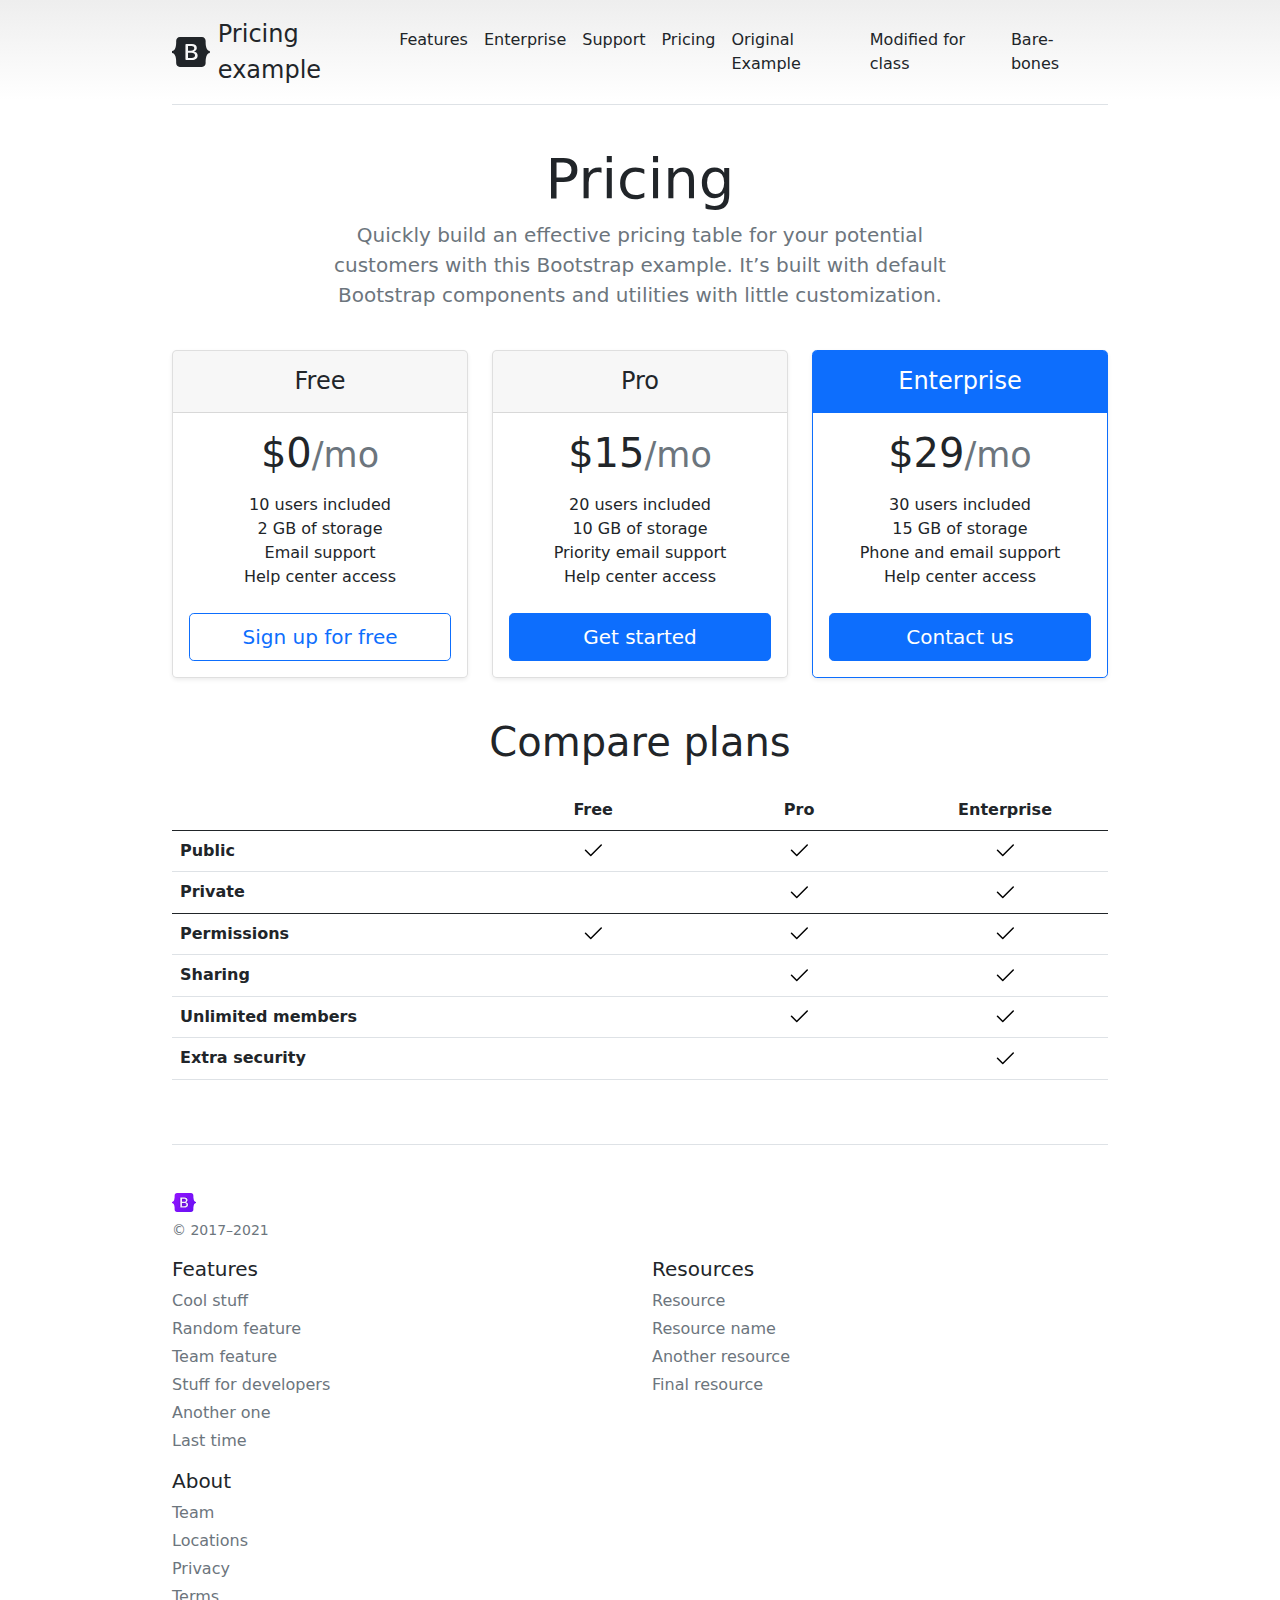
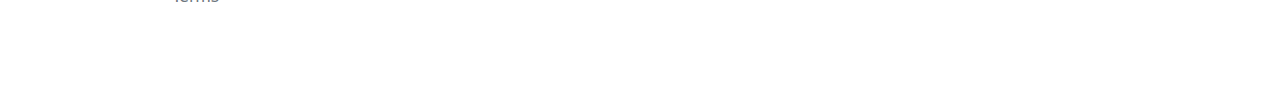
<file: index.html>
<!doctype html>
<html lang="en">
<head>
  <meta charset="utf-8">
  <meta name="viewport" content="width=device-width, initial-scale=1">
  <meta name="description" content="">
  <meta name="author" content="Mark Otto, Jacob Thornton, and Bootstrap contributors">
  <meta name="generator" content="Hugo 0.84.0">
  <title>Bootstrap v5.0 Fall 2022</title>

  <link rel="canonical" href="https://getbootstrap.com/docs/5.0/examples/pricing/">

  <!-- Bootstrap core CSS -->
  <link href="css/bootstrap.min.css" rel="stylesheet">

  <!-- Custom styles for this template -->
  <link href="css/courseStyles.css" rel="stylesheet">
</head>
<body>

<svg xmlns="http://www.w3.org/2000/svg" style="display: none;">
  <symbol id="check" viewBox="0 0 16 16">
    <title>Check</title>
    <path d="M13.854 3.646a.5.5 0 0 1 0 .708l-7 7a.5.5 0 0 1-.708 0l-3.5-3.5a.5.5 0 1 1 .708-.708L6.5 10.293l6.646-6.647a.5.5 0 0 1 .708 0z"/>
  </symbol>
</svg>

<div class="container py-3">
  <header>
    <div class="d-flex flex-column flex-md-row align-items-center pb-3 mb-4 border-bottom">
      <a href="/" class="d-flex align-items-center text-dark text-decoration-none">
        <svg xmlns="http://www.w3.org/2000/svg" width="40" height="32" class="me-2" viewBox="0 0 118 94" role="img"><title>Bootstrap</title><path fill-rule="evenodd" clip-rule="evenodd" d="M24.509 0c-6.733 0-11.715 5.893-11.492 12.284.214 6.14-.064 14.092-2.066 20.577C8.943 39.365 5.547 43.485 0 44.014v5.972c5.547.529 8.943 4.649 10.951 11.153 2.002 6.485 2.28 14.437 2.066 20.577C12.794 88.106 17.776 94 24.51 94H93.5c6.733 0 11.714-5.893 11.491-12.284-.214-6.14.064-14.092 2.066-20.577 2.009-6.504 5.396-10.624 10.943-11.153v-5.972c-5.547-.529-8.934-4.649-10.943-11.153-2.002-6.484-2.28-14.437-2.066-20.577C105.214 5.894 100.233 0 93.5 0H24.508zM80 57.863C80 66.663 73.436 72 62.543 72H44a2 2 0 01-2-2V24a2 2 0 012-2h18.437c9.083 0 15.044 4.92 15.044 12.474 0 5.302-4.01 10.049-9.119 10.88v.277C75.317 46.394 80 51.21 80 57.863zM60.521 28.34H49.948v14.934h8.905c6.884 0 10.68-2.772 10.68-7.727 0-4.643-3.264-7.207-9.012-7.207zM49.948 49.2v16.458H60.91c7.167 0 10.964-2.876 10.964-8.281 0-5.406-3.903-8.178-11.425-8.178H49.948z" fill="currentColor"></path></svg>
        <span class="fs-4">Pricing example</span>
      </a>

      <nav class="d-inline-flex mt-2 mt-md-0 ms-md-auto">
        <a class="me-3 py-2 text-dark text-decoration-none" href="#">Features</a>
        <a class="me-3 py-2 text-dark text-decoration-none" href="#">Enterprise</a>
        <a class="me-3 py-2 text-dark text-decoration-none" href="#">Support</a>
        <a class="me-3 py-2 text-dark text-decoration-none" href="#">Pricing</a>

        <a class="me-3 py-2 text-dark text-decoration-none" href="index.html">Original Example</a>
        <a class="me-3 py-2 text-dark text-decoration-none" href="CSCE3420.html">Modified for class</a>
        <a class="me-3 py-2 text-dark text-decoration-none" href="bare-bones.html">Bare-bones</a>
      </nav>
    </div>

    <div class="pricing-header p-3 pb-md-4 mx-auto text-center">
      <h1 class="display-4 fw-normal">Pricing</h1>
      <p class="fs-5 text-muted">Quickly build an effective pricing table for your potential customers with this Bootstrap example. It’s built with default Bootstrap components and utilities with little customization.</p>
    </div>
  </header>

  <main>
    <div class="row row-cols-1 row-cols-md-3 mb-3 text-center">
      <div class="col">
        <div class="card mb-4 rounded-3 shadow-sm">
          <div class="card-header py-3">
            <h4 class="my-0 fw-normal">Free</h4>
          </div>
          <div class="card-body">
            <h1 class="card-title pricing-card-title">$0<small class="text-muted fw-light">/mo</small></h1>
            <ul class="list-unstyled mt-3 mb-4">
              <li>10 users included</li>
              <li>2 GB of storage</li>
              <li>Email support</li>
              <li>Help center access</li>
            </ul>
            <button type="button" class="w-100 btn btn-lg btn-outline-primary">Sign up for free</button>
          </div>
        </div>
      </div>
      <div class="col">
        <div class="card mb-4 rounded-3 shadow-sm">
          <div class="card-header py-3">
            <h4 class="my-0 fw-normal">Pro</h4>
          </div>
          <div class="card-body">
            <h1 class="card-title pricing-card-title">$15<small class="text-muted fw-light">/mo</small></h1>
            <ul class="list-unstyled mt-3 mb-4">
              <li>20 users included</li>
              <li>10 GB of storage</li>
              <li>Priority email support</li>
              <li>Help center access</li>
            </ul>
            <button type="button" class="w-100 btn btn-lg btn-primary">Get started</button>
          </div>
        </div>
      </div>
      <div class="col">
        <div class="card mb-4 rounded-3 shadow-sm border-primary">
          <div class="card-header py-3 text-white bg-primary border-primary">
            <h4 class="my-0 fw-normal">Enterprise</h4>
          </div>
          <div class="card-body">
            <h1 class="card-title pricing-card-title">$29<small class="text-muted fw-light">/mo</small></h1>
            <ul class="list-unstyled mt-3 mb-4">
              <li>30 users included</li>
              <li>15 GB of storage</li>
              <li>Phone and email support</li>
              <li>Help center access</li>
            </ul>
            <button type="button" class="w-100 btn btn-lg btn-primary">Contact us</button>
          </div>
        </div>
      </div>
    </div>

    <h2 class="display-6 text-center mb-4">Compare plans</h2>

    <div class="table-responsive">
      <table class="table text-center">
        <thead>
        <tr>
          <th style="width: 34%;"></th>
          <th style="width: 22%;">Free</th>
          <th style="width: 22%;">Pro</th>
          <th style="width: 22%;">Enterprise</th>
        </tr>
        </thead>
        <tbody>
        <tr>
          <th scope="row" class="text-start">Public</th>
          <td><svg class="bi" width="24" height="24"><use xlink:href="#check"/></svg></td>
          <td><svg class="bi" width="24" height="24"><use xlink:href="#check"/></svg></td>
          <td><svg class="bi" width="24" height="24"><use xlink:href="#check"/></svg></td>
        </tr>
        <tr>
          <th scope="row" class="text-start">Private</th>
          <td></td>
          <td><svg class="bi" width="24" height="24"><use xlink:href="#check"/></svg></td>
          <td><svg class="bi" width="24" height="24"><use xlink:href="#check"/></svg></td>
        </tr>
        </tbody>

        <tbody>
        <tr>
          <th scope="row" class="text-start">Permissions</th>
          <td><svg class="bi" width="24" height="24"><use xlink:href="#check"/></svg></td>
          <td><svg class="bi" width="24" height="24"><use xlink:href="#check"/></svg></td>
          <td><svg class="bi" width="24" height="24"><use xlink:href="#check"/></svg></td>
        </tr>
        <tr>
          <th scope="row" class="text-start">Sharing</th>
          <td></td>
          <td><svg class="bi" width="24" height="24"><use xlink:href="#check"/></svg></td>
          <td><svg class="bi" width="24" height="24"><use xlink:href="#check"/></svg></td>
        </tr>
        <tr>
          <th scope="row" class="text-start">Unlimited members</th>
          <td></td>
          <td><svg class="bi" width="24" height="24"><use xlink:href="#check"/></svg></td>
          <td><svg class="bi" width="24" height="24"><use xlink:href="#check"/></svg></td>
        </tr>
        <tr>
          <th scope="row" class="text-start">Extra security</th>
          <td></td>
          <td></td>
          <td><svg class="bi" width="24" height="24"><use xlink:href="#check"/></svg></td>
        </tr>
        </tbody>
      </table>
    </div>
  </main>

  <footer class="pt-4 my-md-5 pt-md-5 border-top">
    <div class="row">
      <div class="col-12 col-md">
        <img class="mb-2" src="images/bootstrap-logo.svg" alt="" width="24" height="19">
        <small class="d-block mb-3 text-muted">&copy; 2017–2021</small>
      </div>
      <div class="col-6 col-md">
        <h5>Features</h5>
        <ul class="list-unstyled text-small">
          <li class="mb-1"><a class="link-secondary text-decoration-none" href="#">Cool stuff</a></li>
          <li class="mb-1"><a class="link-secondary text-decoration-none" href="#">Random feature</a></li>
          <li class="mb-1"><a class="link-secondary text-decoration-none" href="#">Team feature</a></li>
          <li class="mb-1"><a class="link-secondary text-decoration-none" href="#">Stuff for developers</a></li>
          <li class="mb-1"><a class="link-secondary text-decoration-none" href="#">Another one</a></li>
          <li class="mb-1"><a class="link-secondary text-decoration-none" href="#">Last time</a></li>
        </ul>
      </div>
      <div class="col-6 col-md">
        <h5>Resources</h5>
        <ul class="list-unstyled text-small">
          <li class="mb-1"><a class="link-secondary text-decoration-none" href="#">Resource</a></li>
          <li class="mb-1"><a class="link-secondary text-decoration-none" href="#">Resource name</a></li>
          <li class="mb-1"><a class="link-secondary text-decoration-none" href="#">Another resource</a></li>
          <li class="mb-1"><a class="link-secondary text-decoration-none" href="#">Final resource</a></li>
        </ul>
      </div>
      <div class="col-6 col-md">
        <h5>About</h5>
        <ul class="list-unstyled text-small">
          <li class="mb-1"><a class="link-secondary text-decoration-none" href="#">Team</a></li>
          <li class="mb-1"><a class="link-secondary text-decoration-none" href="#">Locations</a></li>
          <li class="mb-1"><a class="link-secondary text-decoration-none" href="#">Privacy</a></li>
          <li class="mb-1"><a class="link-secondary text-decoration-none" href="#">Terms</a></li>
        </ul>
      </div>
    </div>
  </footer>
</div>



</body>
</html>
</file>
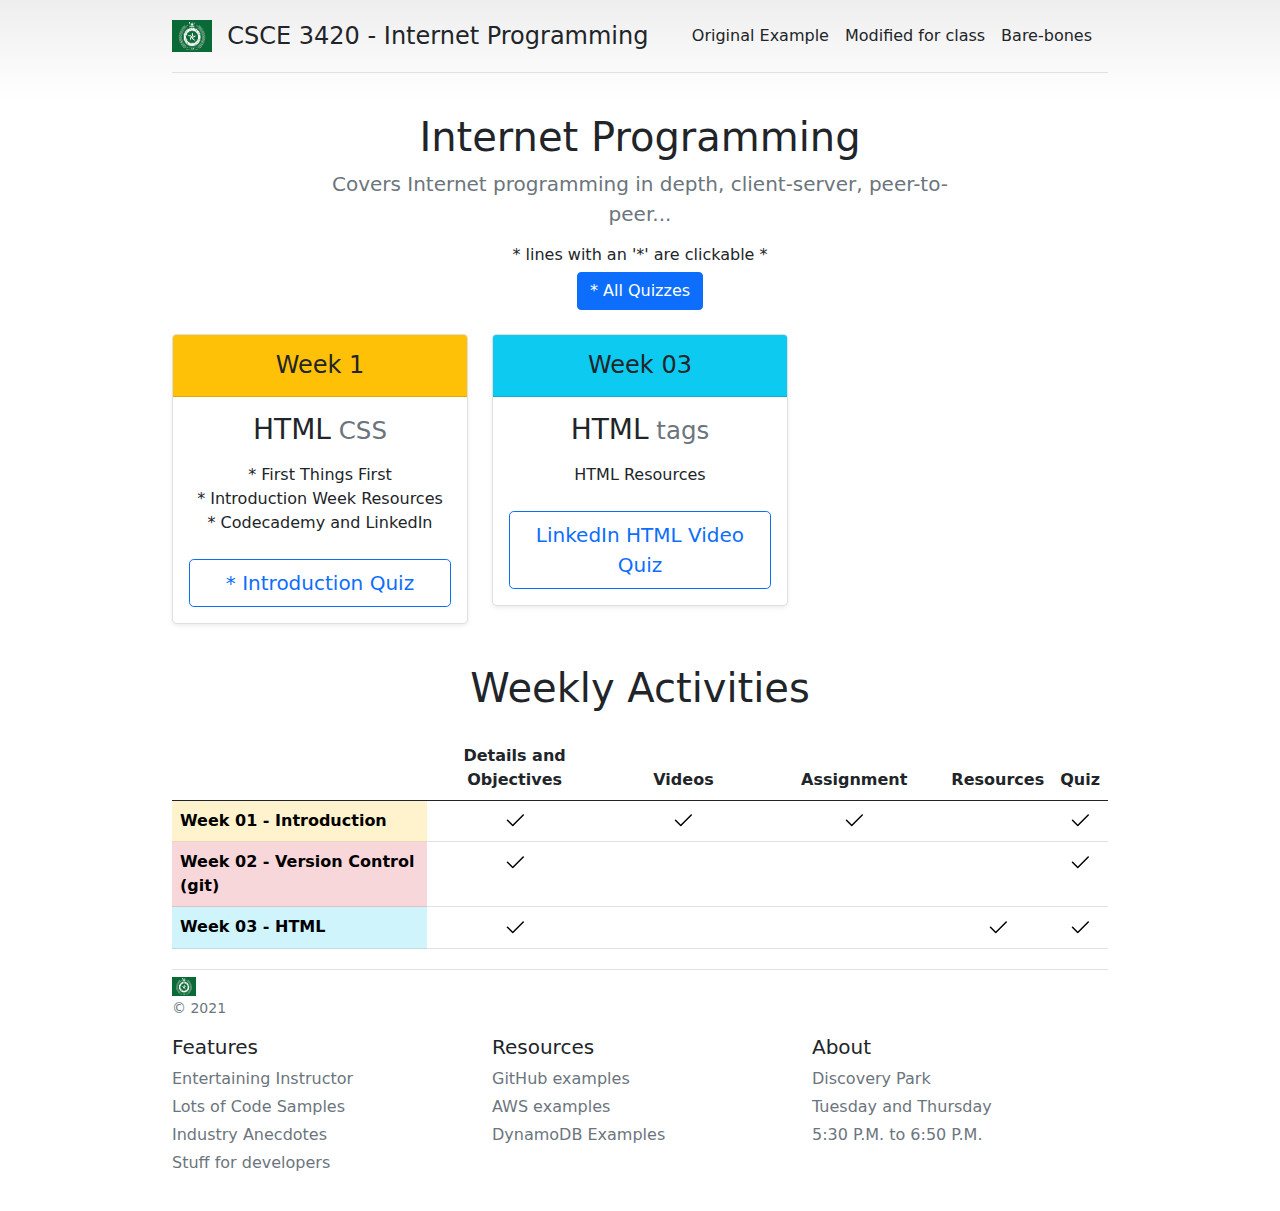
<file: bare-bones.html>
<!doctype html>
<html lang="en">
<head>
  <meta charset="utf-8">
  <meta name="viewport" content="width=device-width, initial-scale=1">
  <meta name="description" content="">
  <meta name="author" content="Mark Otto, Jacob Thornton, and Bootstrap contributors">
  <meta name="generator" content="Hugo 0.84.0">
  <title>Bare-bones</title>

  <link rel="canonical" href="https://getbootstrap.com/docs/5.0/examples/pricing/">
  <!-- Bootstrap core CSS -->
  <link href="css/bootstrap.min.css" rel="stylesheet">

  <!-- Custom styles for this template -->
  <link href="css/courseStyles.css" rel="stylesheet">
</head>
<body>

<svg xmlns="http://www.w3.org/2000/svg" style="display: none;">
  <symbol id="check" viewBox="0 0 16 16">
    <title>Check</title>
    <path d="M13.854 3.646a.5.5 0 0 1 0 .708l-7 7a.5.5 0 0 1-.708 0l-3.5-3.5a.5.5 0 1 1 .708-.708L6.5 10.293l6.646-6.647a.5.5 0 0 1 .708 0z"/>
  </symbol>
</svg>

<div class="container py-3">
  <header>
    <div class="d-flex flex-column flex-md-row align-items-center pb-3 mb-4 border-bottom">
      <a href="/" class="d-flex align-items-center text-dark text-decoration-none">
        <img src="images/UNT.png" width="40" height="32" alt="">
        <span class="fs-4">&nbsp; CSCE 3420 - Internet Programming</span>
      </a>

      <nav class="d-inline-flex mt-2 mt-md-0 ms-md-auto">
        <a class="me-3 py-2 text-dark text-decoration-none" href="index.html">Original Example</a>
        <a class="me-3 py-2 text-dark text-decoration-none" href="CSCE3420.html">Modified for class</a>
        <a class="me-3 py-2 text-dark text-decoration-none" href="bare-bones.html">Bare-bones</a>
      </nav>
    </div>

    <div class="pricing-header p-3 pb-md-4 mx-auto text-center">
      <h2 class="display-6 fw-normal">Internet Programming</h2>
      <p class="fs-5 text-muted">Covers Internet programming in depth, client-server, peer-to-peer...</p>
      <h6>* lines with an '*' are clickable *</h6>
      <button type="button" class="btn btn-primary" data-toggle="modal" data-target="#Quizzes">* All Quizzes</button>
    </div>
  </header>

  <main>
    <div class="row row-cols-1 row-cols-md-3 mb-3 text-center">
      <div class="col">
        <div class="card mb-4 rounded-3 shadow-sm">
          <div class="card-header py-3 bg-warning">
            <h4 class="my-0 fw-normal">Week 1</h4>
          </div>
          <div class="card-body">
            <h3 class="card-title pricing-card-title">HTML<small class="text-muted fw-light"> CSS</small></h3>
            <ul class="list-unstyled mt-3 mb-4">
              <li data-toggle="popover" title="First Things First" data-content="It's important to see the big picture at this point with regards to all of these technologies.">* First Things First</li>
              <li data-toggle="popover" title="Introduction Week Resources" data-content="First, watch a few introductory videos before completing the remaining parts of the week's module.">* Introduction Week Resources</li>
              <li data-toggle="popover" title="Codecademy and LinkedIn Learning Details" data-content="We will be setting up Codecademy.com this week, so please create an account there if you do not have one already.">* Codecademy and LinkedIn</li>
            </ul>
            <a href="https://unt.instructure.com/courses/54113/quizzes/349433?module_item_id=3399878"> <button type="button" class="w-100 btn btn-lg btn-outline-primary">* Introduction Quiz</button></a>
          </div>
        </div>
      </div>
<!--      <div class="col">-->
<!--        <div class="card mb-4 rounded-3 shadow-sm">-->
<!--          <div class="card-header py-3 bg-danger">-->
<!--            <h4 class='my-0 fw-normal'>Week 02</h4>-->
<!--          </div>-->
<!--          <div class="card-body">-->
<!--            <h3 class="card-title pricing-card-title">Version Control<small class="text-muted fw-light"> git</small></h3>-->
<!--            <ul class="list-unstyled mt-3 mb-4">-->
<!--              <li>Git Resources</li>-->
<!--            </ul>-->
<!--            <button type='button' class='w-100 btn btn-lg btn-outline-primary'>Quiz - Git</button>-->
<!--          </div>-->
<!--        </div>-->
<!--      </div>-->
      <div class="col">
        <div class="card mb-4 rounded-3 shadow-sm">
          <div class="card-header py-3 bg-info">
            <h4 class='my-0 fw-normal'>Week 03</h4>
          </div>
          <div class="card-body">
            <h3 class="card-title pricing-card-title">HTML<small class="text-muted fw-light"> tags</small></h3>
            <ul class="list-unstyled mt-3 mb-4">
              <li>HTML Resources</li>
            </ul>
            <button type='button' class='w-100 btn btn-lg btn-outline-primary'>LinkedIn HTML Video Quiz</button>
          </div>
        </div>
      </div>
    </div>

    <h4 class="display-6 text-center mb-4">Weekly Activities</h4>

    <div class="table-responsive">
      <table class="table text-center">
        <thead>
        <tr>
          <th style="width: 34%;"></th>
          <th style="width: 22%;">Details and Objectives</th>
          <th style="width: 22%;">Videos</th>
          <th style="width: 22%;">Assignment</th>
          <th style="width: 22%;">Resources</th>
          <th style="width: 22%;">Quiz</th>
        </tr>
        </thead>
        <tbody>
        <tr>
          <th scope='row' class='text-start table-warning'>Week 01 - Introduction</th>
          <td><svg class="bi" width="24" height="24"><use xlink:href="#check"/></svg></td>
          <td><svg class="bi" width="24" height="24"><use xlink:href="#check"/></svg></td>
          <td><svg class="bi" width="24" height="24"><use xlink:href="#check"/></svg></td>
          <td></td>
          <td><svg class="bi" width="24" height="24"><use xlink:href="#check"/></svg></td>
        </tr>
        <tr>
          <th scope='row' class='text-start table-danger'>Week 02 - Version Control (git)</th>
          <td><svg class="bi" width="24" height="24"><use xlink:href="#check"/></svg></td>
          <td></td>
          <td></td>
          <td></td>
          <td><svg class="bi" width="24" height="24"><use xlink:href="#check"/></svg></td>
        </tr>
        <tr>
          <th scope='row' class='text-start table-info'>Week 03 - HTML</th>
          <td><svg class="bi" width="24" height="24"><use xlink:href="#check"/></svg></td>
          <td></td>
          <td></td>
          <td><svg class="bi" width="24" height="24"><use xlink:href="#check"/></svg></td>
          <td><svg class="bi" width="24" height="24"><use xlink:href="#check"/></svg></td>
        </tr>
        </tbody>
      </table>
    </div>
  </main>

  <footer class="pt-1 my-md-1 pt-md-1 border-top">
    <div class="row">
      <div class="col-12 col-md">
        <img src="images/UNT.png" width="24" height="19" alt="">
        <small class="d-block mb-3 text-muted">&copy; 2021</small>
      </div>
      <div class="col-4 col-md">
        <h5>Features</h5>
        <ul class="list-unstyled text-small">
          <li class="mb-1"><a class="link-secondary text-decoration-none" href="#">Entertaining Instructor</a></li>
          <li class="mb-1"><a class="link-secondary text-decoration-none" href="#">Lots of Code Samples</a></li>
          <li class="mb-1"><a class="link-secondary text-decoration-none" href="#">Industry Anecdotes</a></li>
          <li class="mb-1"><a class="link-secondary text-decoration-none" href="#">Stuff for developers</a></li>
        </ul>
      </div>
      <div class="col-4 col-md">
        <h5>Resources</h5>
        <ul class="list-unstyled text-small">
          <li class="mb-1"><a class="link-secondary text-decoration-none" href="#">GitHub examples</a></li>
          <li class="mb-1"><a class="link-secondary text-decoration-none" href="#">AWS examples</a></li>
          <li class="mb-1"><a class="link-secondary text-decoration-none" href="#">DynamoDB Examples</a></li>
        </ul>
      </div>
      <div class="col-4 col-md">
        <h5>About</h5>
        <ul class="list-unstyled text-small">
          <li class="mb-1"><a class="link-secondary text-decoration-none" href="#">Discovery Park</a></li>
          <li class="mb-1"><a class="link-secondary text-decoration-none" href="#">Tuesday and Thursday</a></li>
          <li class="mb-1"><a class="link-secondary text-decoration-none" href="#">5:30 P.M. to 6:50 P.M.</a></li>
        </ul>
      </div>
    </div>
  </footer>
</div>

<div class="modal fade" id="Quizzes" tabindex="-1" aria-labelledby="Quizzes" aria-hidden="true" style="display: none;">
  <div class="modal-dialog modal-dialog-centered modal-dialog-scrollable">
    <div class="modal-content">
      <div class="modal-header">
        <h5 class="modal-title" id="QuizzesTitle">All Quizzes</h5>
        <button type="button" class="btn-close" data-dismiss="modal" aria-label="Close"></button>
      </div>
      <div class="modal-body">
        <p>You will have 5 minutes to complete the weekly Quizzes, at which time it will auto-submit your responses. You cannot go back to questions once they are answered. There are 5 questions. </p>
      </div>
      <div class="modal-footer">
        <img src="images/UNT.png" width="60" height="44" alt="">
      </div>
    </div>
  </div>
</div>

<script src="https://code.jquery.com/jquery-3.2.1.slim.min.js" integrity="sha384-KJ3o2DKtIkvYIK3UENzmM7KCkRr/rE9/Qpg6aAZGJwFDMVNA/GpGFF93hXpG5KkN" crossorigin="anonymous"></script>
<script src="https://cdnjs.cloudflare.com/ajax/libs/popper.js/1.12.9/umd/popper.min.js" integrity="sha384-ApNbgh9B+Y1QKtv3Rn7W3mgPxhU9K/ScQsAP7hUibX39j7fakFPskvXusvfa0b4Q" crossorigin="anonymous"></script>
<script src="https://maxcdn.bootstrapcdn.com/bootstrap/4.0.0/js/bootstrap.min.js" integrity="sha384-JZR6Spejh4U02d8jOt6vLEHfe/JQGiRRSQQxSfFWpi1MquVdAyjUar5+76PVCmYl" crossorigin="anonymous"></script>

<script>
  $(document).ready(() => $('[data-toggle="popover"]').popover() );
</script>

</body>
</html>
</file>
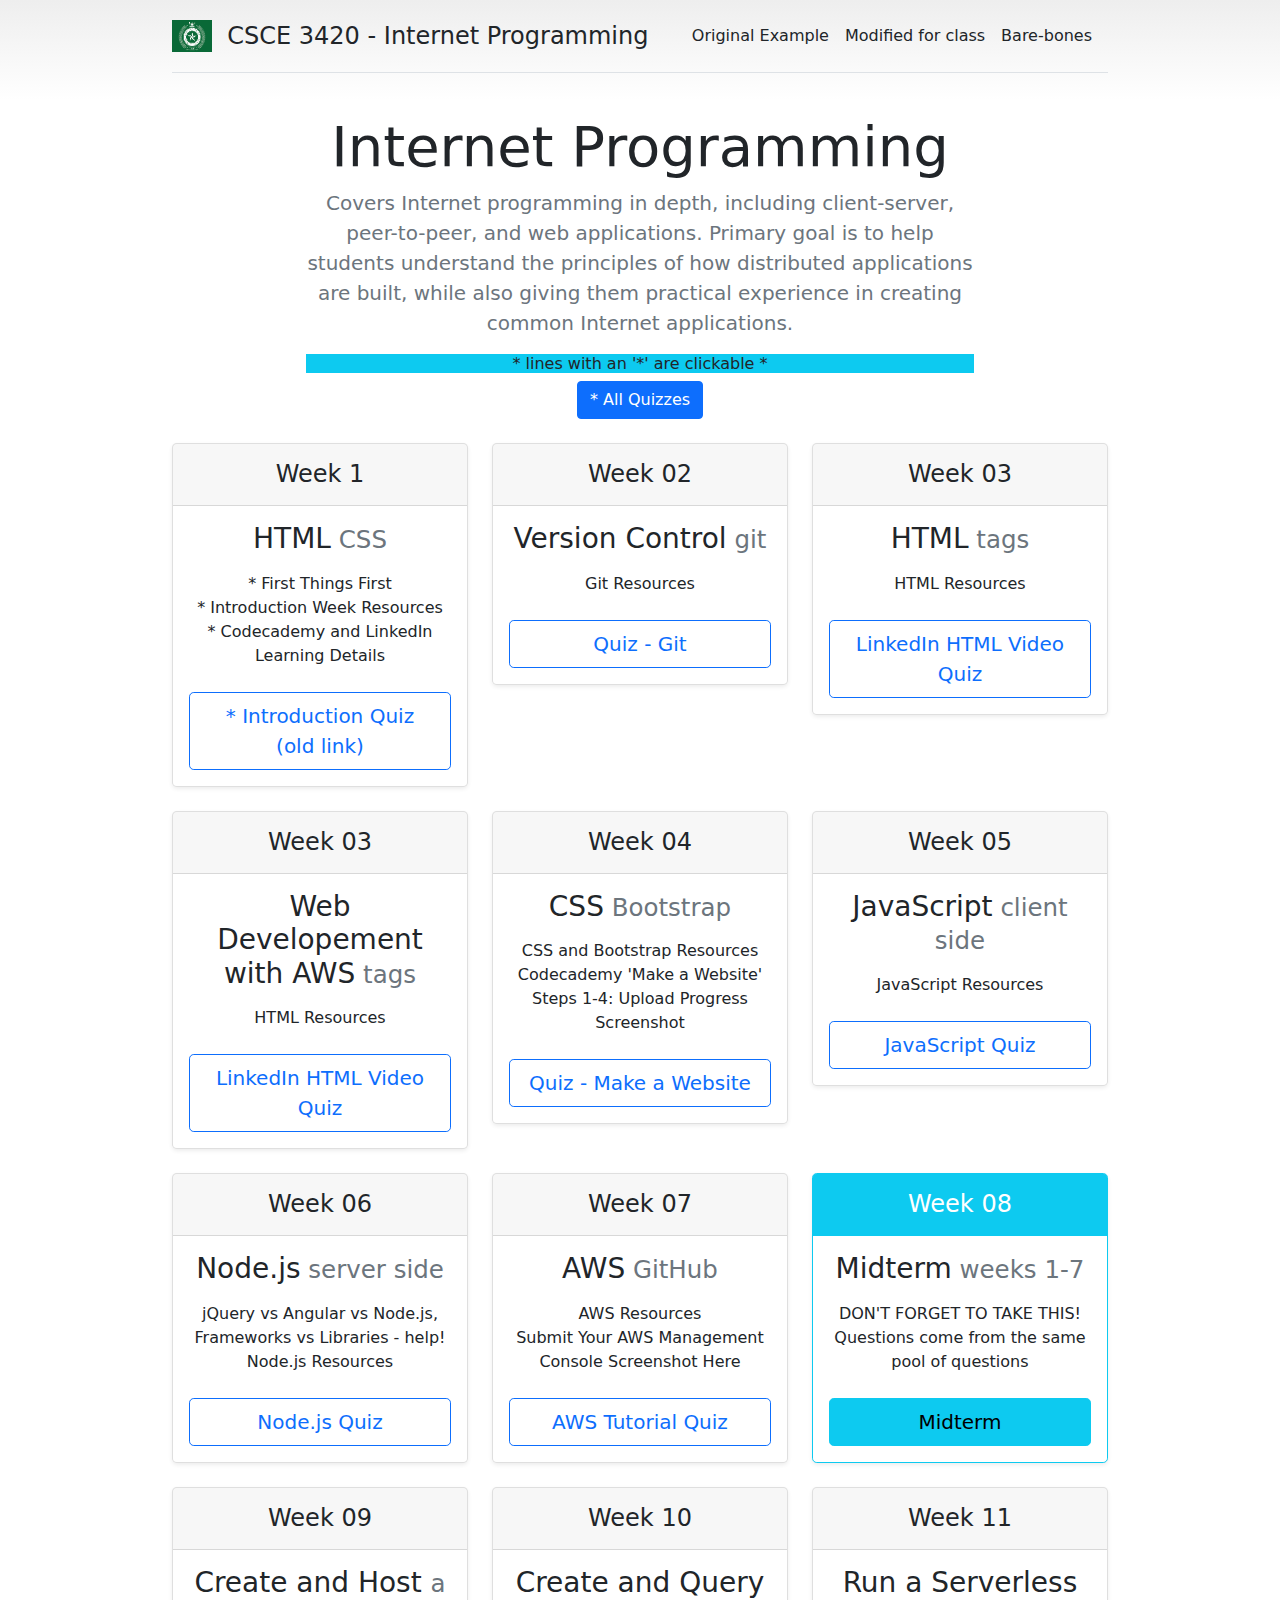
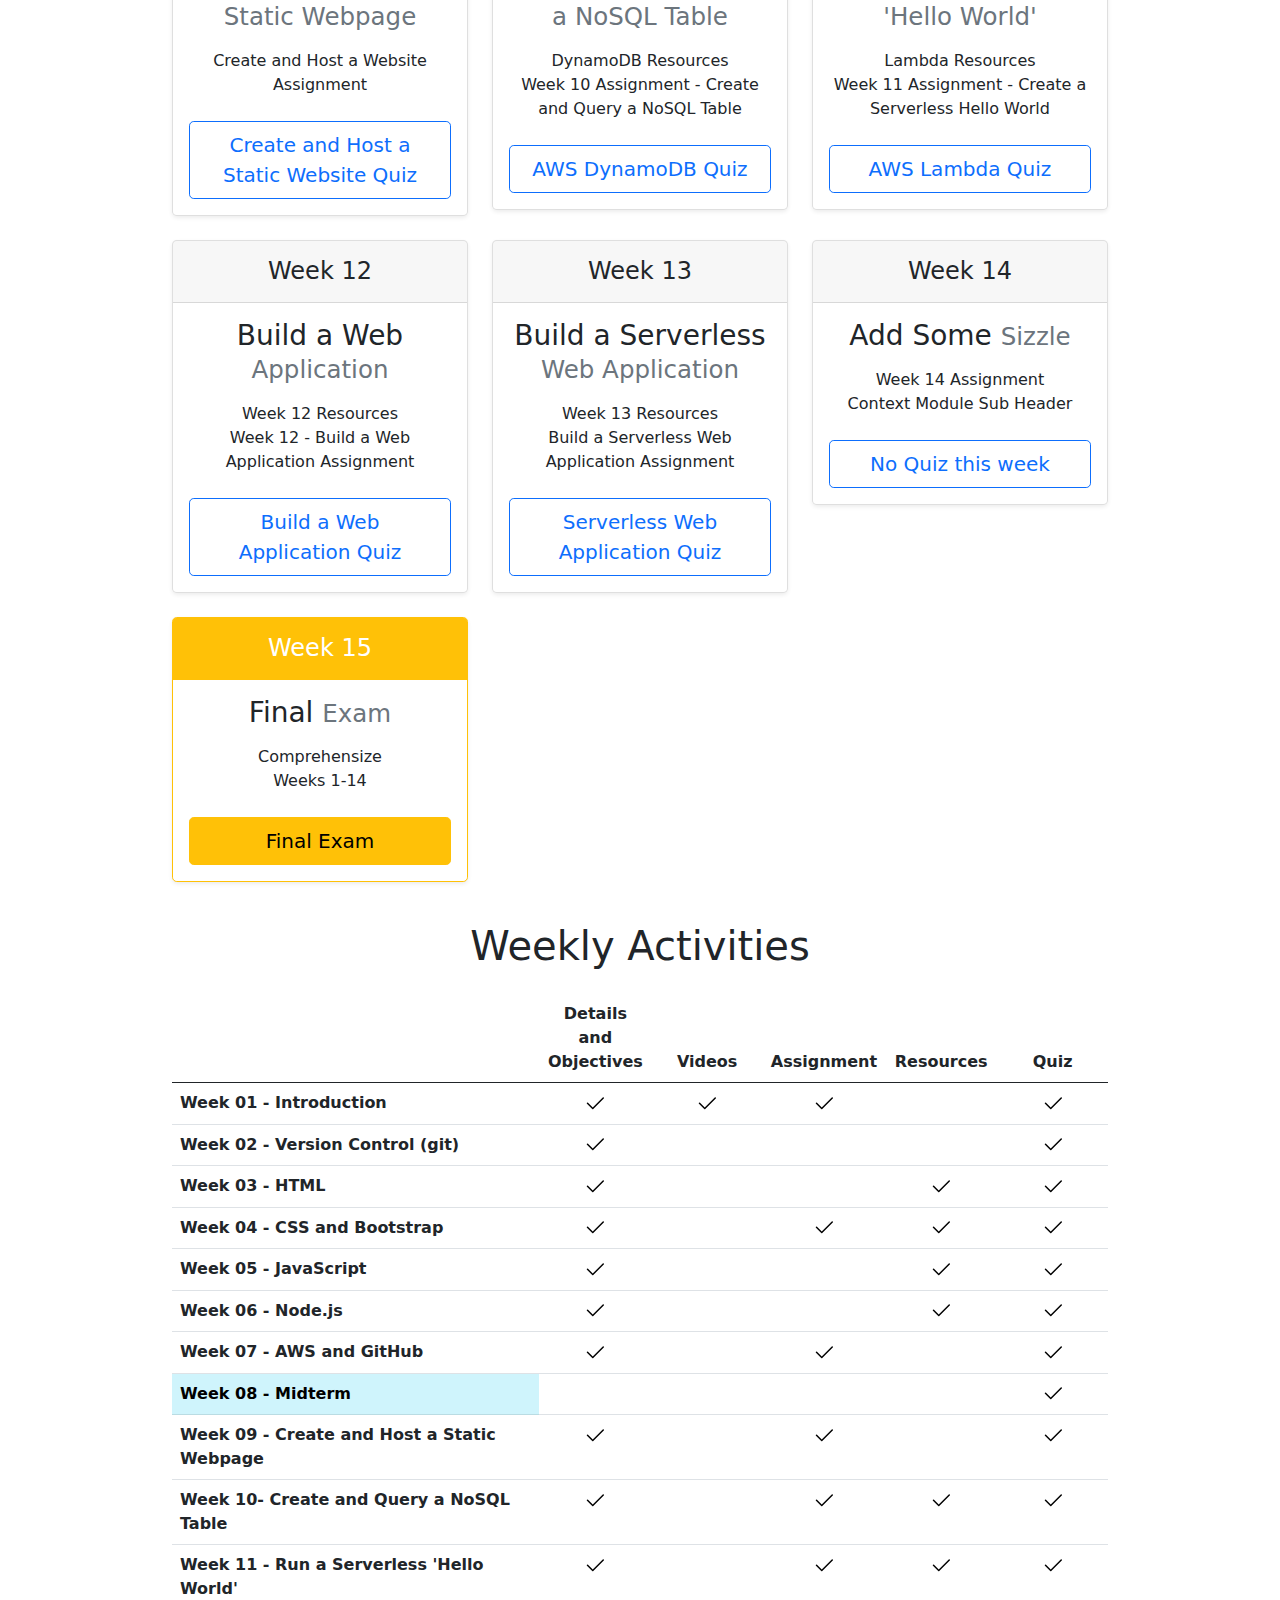
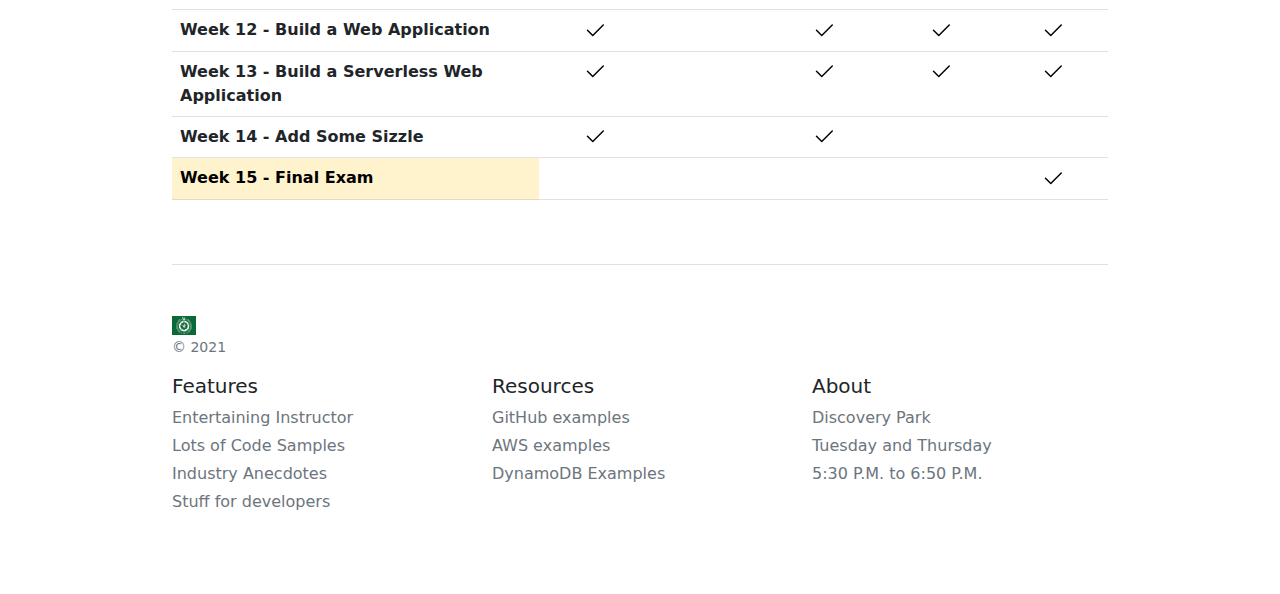
<file: CSCE3420.html>
<!doctype html>
<html lang="en">
<head>
  <meta charset="utf-8">
  <meta name="viewport" content="width=device-width, initial-scale=1">
  <meta name="description" content="">
  <meta name="author" content="Gary James">
  <meta name="generator" content="Hugo 0.84.0">
  <title>CSCE 3420</title>

  <link rel="canonical" href="https://getbootstrap.com/docs/5.0/examples/pricing/">
  <!-- Bootstrap core CSS -->
  <link href="css/bootstrap.min.css" rel="stylesheet">

  <!-- Custom styles for this template -->
  <link href="css/courseStyles.css" rel="stylesheet">
</head>
<body>

<svg xmlns="http://www.w3.org/2000/svg" style="display: none;">
  <symbol id="check" viewBox="0 0 16 16">
    <title>Check</title>
    <path d="M13.854 3.646a.5.5 0 0 1 0 .708l-7 7a.5.5 0 0 1-.708 0l-3.5-3.5a.5.5 0 1 1 .708-.708L6.5 10.293l6.646-6.647a.5.5 0 0 1 .708 0z"/>
  </symbol>
</svg>

<div class="container py-3">
  <header>
    <div class="d-flex flex-column flex-md-row align-items-center pb-3 mb-4 border-bottom">
      <a href="/" class="d-flex align-items-center text-dark text-decoration-none">
        <img src="images/UNT.png" width="40" height="32" alt="">
        <span class="fs-4">&nbsp; CSCE 3420 - Internet Programming</span>
      </a>

      <nav class="d-inline-flex mt-2 mt-md-0 ms-md-auto">
        <a class="me-3 py-2 text-dark text-decoration-none" href="index.html">Original Example</a>
        <a class="me-3 py-2 text-dark text-decoration-none" href="CSCE3420.html">Modified for class</a>
        <a class="me-3 py-2 text-dark text-decoration-none" href="bare-bones.html">Bare-bones</a>
      </nav>
    </div>

    <div class="pricing-header p-3 pb-md-4 mx-auto text-center">
      <h1 class="display-4 fw-normal">Internet Programming</h1>
      <p class="fs-5 text-muted">Covers Internet programming in depth, including client-server, peer-to-peer, and web applications. Primary goal is to help students understand the principles of how distributed applications are built, while also giving them practical experience in creating common Internet applications.</p>
      <h6 class="bg-info">* lines with an '*' are clickable *</h6>
      <button type="button" class="btn btn-primary" data-toggle="modal" data-target="#Quizzes">* All Quizzes</button>
    </div>
  </header>

  <main>
    <div class="row row-cols-1 row-cols-md-3 mb-3 text-center">
      <div class="col">
        <div class="card mb-4 rounded-3 shadow-sm">
          <div class="card-header py-3">
            <h4 class="my-0 fw-normal">Week 1</h4>
          </div>
          <div class="card-body">
            <h3 class="card-title pricing-card-title">HTML<small class="text-muted fw-light"> CSS</small></h3>
            <ul class="list-unstyled mt-3 mb-4">
              <li data-toggle="popover" title="First Things First"                       data-content="It's important to see the big picture at this point with regards to all of these technologies.">* First Things First</li>
              <li data-toggle="popover" title="Introduction Week Resources"              data-content="First, watch a few introductory videos before completing the remaining parts of the week's module.">* Introduction Week Resources</li>
              <li data-toggle="popover" title="Codecademy and LinkedIn Learning Details" data-content="We will be setting up Codecademy.com this week, so please create an account there if you do not have one already.">* Codecademy and LinkedIn Learning Details</li>
            </ul>
            <a href="https://unt.instructure.com/courses/54113/quizzes/349433?module_item_id=3399878"> <button type="button" class="w-100 btn btn-lg btn-outline-primary">* Introduction Quiz (old link)</button></a>
          </div>
        </div>
      </div>
      <div class="col">
        <div class="card mb-4 rounded-3 shadow-sm">
          <div class="card-header py-3">
            <h4 class='my-0 fw-normal'>Week 02</h4>
          </div>
          <div class="card-body">
            <h3 class="card-title pricing-card-title">Version Control<small class="text-muted fw-light"> git</small></h3>
            <ul class="list-unstyled mt-3 mb-4">
              <li>Git Resources</li>
            </ul>
            <button type='button' class='w-100 btn btn-lg btn-outline-primary'>Quiz - Git</button>
          </div>
        </div>
      </div>
      <div class="col">
        <div class="card mb-4 rounded-3 shadow-sm">
          <div class="card-header py-3">
            <h4 class='my-0 fw-normal'>Week 03</h4>
          </div>
          <div class="card-body">
            <h3 class="card-title pricing-card-title">HTML<small class="text-muted fw-light"> tags</small></h3>
            <ul class="list-unstyled mt-3 mb-4">
              <li>HTML Resources</li>
            </ul>
            <button type='button' class='w-100 btn btn-lg btn-outline-primary'>LinkedIn HTML Video Quiz</button>
          </div>
        </div>
      </div>
      <div class="col">
        <div class="card mb-4 rounded-3 shadow-sm">
          <div class="card-header py-3">
            <h4 class='my-0 fw-danger'>Week 03</h4>
          </div>
          <div class="card-body">
            <h3 class="card-title pricing-card-title">Web Developement with AWS<small class="text-muted fw-light"> tags</small></h3>
            <ul class="list-unstyled mt-3 mb-4">
              <li>HTML Resources</li>
            </ul>
            <button type='button' class='w-100 btn btn-lg btn-outline-primary'>LinkedIn HTML Video Quiz</button>
          </div>
        </div>
      </div>
      <div class="col">
        <div class="card mb-4 rounded-3 shadow-sm">
          <div class="card-header py-3">
            <h4 class='my-0 fw-normal'>Week 04</h4>
          </div>
          <div class="card-body">
            <h3 class="card-title pricing-card-title">CSS<small class="text-muted fw-light"> Bootstrap</small></h3>
            <ul class="list-unstyled mt-3 mb-4">
              <li>CSS and Bootstrap Resources</li>
              <li>Codecademy 'Make a Website' Steps 1-4: Upload Progress Screenshot</li>
            </ul>
            <button type='button' class='w-100 btn btn-lg btn-outline-primary'>Quiz - Make a Website</button>
          </div>
        </div>
      </div>
      <div class="col">
        <div class="card mb-4 rounded-3 shadow-sm">
          <div class="card-header py-3">
            <h4 class='my-0 fw-normal'>Week 05</h4>
          </div>
          <div class="card-body">
            <h3 class="card-title pricing-card-title">JavaScript<small class="text-muted fw-light"> client side</small></h3>
            <ul class="list-unstyled mt-3 mb-4">
              <li>JavaScript Resources</li>
            </ul>
            <button type='button' class='w-100 btn btn-lg btn-outline-primary'>JavaScript Quiz</button>
          </div>
        </div>
      </div>
      <div class="col">
        <div class="card mb-4 rounded-3 shadow-sm">
          <div class="card-header py-3">
            <h4 class='my-0 fw-normal'>Week 06</h4>
          </div>
          <div class="card-body">
            <h3 class="card-title pricing-card-title">Node.js<small class="text-muted fw-light"> server side</small></h3>
            <ul class="list-unstyled mt-3 mb-4">
              <li>jQuery vs Angular vs Node.js, Frameworks vs Libraries - help!</li>
              <li>Node.js Resources</li>
            </ul>
            <button type='button' class='w-100 btn btn-lg btn-outline-primary'>Node.js Quiz</button>
          </div>
        </div>
      </div>
      <div class="col">
        <div class="card mb-4 rounded-3 shadow-sm">
          <div class="card-header py-3">
            <h4 class='my-0 fw-normal'>Week 07</h4>
          </div>
          <div class="card-body">
            <h3 class="card-title pricing-card-title">AWS<small class="text-muted fw-light"> GitHub</small></h3>
            <ul class="list-unstyled mt-3 mb-4">
              <li>AWS Resources</li>
              <li>Submit Your AWS Management Console Screenshot Here</li>
            </ul>
            <button type='button' class='w-100 btn btn-lg btn-outline-primary'>AWS Tutorial Quiz</button>
          </div>
        </div>
      </div>
      <div class="col">
        <div class="card mb-4 rounded-3 shadow-sm border-info">
          <div class="card-header py-3 text-white bg-info border-info">
            <h4 class='my-0 fw-normal'>Week 08</h4>
          </div>
          <div class="card-body">
            <h3 class="card-title pricing-card-title">Midterm<small class="text-muted fw-light"> weeks 1-7</small></h3>
            <ul class="list-unstyled mt-3 mb-4">
              <li>DON'T FORGET TO TAKE THIS!</li>
              <li>Questions come from the same pool of questions</li>
            </ul>
            <button type="button" class="w-100 btn btn-lg btn-info">Midterm</button>
          </div>
        </div>
      </div>
      <div class="col">
        <div class="card mb-4 rounded-3 shadow-sm">
          <div class="card-header py-3">
            <h4 class='my-0 fw-normal'>Week 09</h4>
          </div>
          <div class="card-body">
            <h3 class="card-title pricing-card-title">Create and Host <small class="text-muted fw-light">a Static Webpage</small></h3>
            <ul class="list-unstyled mt-3 mb-4">
              <li>Create and Host a Website Assignment</li>
            </ul>
            <button type='button' class='w-100 btn btn-lg btn-outline-primary'>Create and Host a Static Website Quiz</button>
          </div>
        </div>
      </div>
      <div class="col">
        <div class="card mb-4 rounded-3 shadow-sm">
          <div class="card-header py-3">
            <h4 class='my-0 fw-normal'>Week 10</h4>
          </div>
          <div class="card-body">
            <h3 class="card-title pricing-card-title">Create and Query<small class="text-muted fw-light"> a NoSQL Table</small></h3>
            <ul class="list-unstyled mt-3 mb-4">
              <li>DynamoDB Resources</li>
              <li>Week 10 Assignment - Create and Query a NoSQL Table</li>
            </ul>
            <button type='button' class='w-100 btn btn-lg btn-outline-primary'>AWS DynamoDB Quiz</button>
          </div>
        </div>
      </div>
      <div class="col">
        <div class="card mb-4 rounded-3 shadow-sm">
          <div class="card-header py-3">
            <h4 class='my-0 fw-normal'>Week 11</h4>
          </div>
          <div class="card-body">
            <h3 class="card-title pricing-card-title">Run a Serverless <small class="text-muted fw-light">'Hello World'</small></h3>
            <ul class="list-unstyled mt-3 mb-4">
              <li>Lambda Resources</li>
              <li>Week 11 Assignment - Create a Serverless Hello World</li>
            </ul>
            <button type='button' class='w-100 btn btn-lg btn-outline-primary'>AWS Lambda Quiz</button>
          </div>
        </div>
      </div>
      <div class="col">
        <div class="card mb-4 rounded-3 shadow-sm">
          <div class="card-header py-3">
            <h4 class='my-0 fw-normal'>Week 12</h4>
          </div>
          <div class="card-body">
            <h3 class="card-title pricing-card-title">Build a Web <small class="text-muted fw-light">Application</small></h3>
            <ul class="list-unstyled mt-3 mb-4">
              <li>Week 12 Resources</li>
              <li>Week 12 - Build a Web Application Assignment</li>
            </ul>
            <button type='button' class='w-100 btn btn-lg btn-outline-primary'>Build a Web Application Quiz</button>
          </div>
        </div>
      </div>
      <div class="col">
        <div class="card mb-4 rounded-3 shadow-sm">
          <div class="card-header py-3">
            <h4 class='my-0 fw-normal'>Week 13</h4>
          </div>
          <div class="card-body">
            <h3 class="card-title pricing-card-title">Build a Serverless <small class="text-muted fw-light">Web Application</small></h3>
            <ul class="list-unstyled mt-3 mb-4">
              <li>Week 13 Resources</li>
              <li>Build a Serverless Web Application Assignment</li>
            </ul>
            <button type='button' class='w-100 btn btn-lg btn-outline-primary'>Serverless Web Application Quiz</button>
          </div>
        </div>
      </div>
      <div class="col">
        <div class="card mb-4 rounded-3 shadow-sm">
          <div class="card-header py-3">
            <h4 class='my-0 fw-normal'>Week 14</h4>
          </div>
          <div class="card-body">
            <h3 class="card-title pricing-card-title">Add Some <small class="text-muted fw-light">Sizzle</small></h3>
            <ul class="list-unstyled mt-3 mb-4">
              <li>Week 14 Assignment</li>
              <li>Context Module Sub Header</li>
            </ul>
            <button type='button' class='w-100 btn btn-lg btn-outline-primary'>No Quiz this week</button>
          </div>
        </div>
      </div>
      <div class="col">
        <div class="card mb-4 rounded-3 shadow-sm border-warning">
          <div class="card-header py-3 text-white bg-warning border-warning">
            <h4 class='my-0 fw-normal'>Week 15</h4>
          </div>
          <div class="card-body">
            <h3 class="card-title pricing-card-title">Final <small class="text-muted fw-light">Exam</small></h3>
            <ul class="list-unstyled mt-3 mb-4">
              <li>Comprehensize</li>
              <li>Weeks 1-14</li>
            </ul>
            <button type="button" class="w-100 btn btn-lg btn-warning">Final Exam</button>
          </div>
        </div>
      </div>
    </div>

    <h2 class="display-6 text-center mb-4">Weekly Activities</h2>

    <div class="table-responsive">
      <table class="table text-center">
        <thead>
        <tr>
          <th style="width: 40%;"></th>
          <th style="width: 12%;">Details and Objectives</th>
          <th style="width: 12%;">Videos</th>
          <th style="width: 12%;">Assignment</th>
          <th style="width: 12%;">Resources</th>
          <th style="width: 12%;">Quiz</th>
        </tr>
        </thead>
        <tbody>
        <tr>
          <th scope='row' class='text-start'>Week 01 - Introduction</th>
          <td><svg class="bi" width="24" height="24"><use xlink:href="#check"/></svg></td>
          <td><svg class="bi" width="24" height="24"><use xlink:href="#check"/></svg></td>
          <td><svg class="bi" width="24" height="24"><use xlink:href="#check"/></svg></td>
          <td></td>
          <td><svg class="bi" width="24" height="24"><use xlink:href="#check"/></svg></td>
        </tr>
        <tr>
          <th scope='row' class='text-start'>Week 02 - Version Control (git)</th>
          <td><svg class="bi" width="24" height="24"><use xlink:href="#check"/></svg></td>
          <td></td>
          <td></td>
          <td></td>
          <td><svg class="bi" width="24" height="24"><use xlink:href="#check"/></svg></td>
        </tr>
        <tr>
          <th scope='row' class='text-start'>Week 03 - HTML</th>
          <td><svg class="bi" width="24" height="24"><use xlink:href="#check"/></svg></td>
          <td></td>
          <td></td>
          <td><svg class="bi" width="24" height="24"><use xlink:href="#check"/></svg></td>
          <td><svg class="bi" width="24" height="24"><use xlink:href="#check"/></svg></td>
        </tr>
        <tr>
          <th scope='row' class='text-start'>Week 04 - CSS and Bootstrap</th>
          <td><svg class="bi" width="24" height="24"><use xlink:href="#check"/></svg></td>
          <td></td>
          <td><svg class="bi" width="24" height="24"><use xlink:href="#check"/></svg></td>
          <td><svg class="bi" width="24" height="24"><use xlink:href="#check"/></svg></td>
          <td><svg class="bi" width="24" height="24"><use xlink:href="#check"/></svg></td>
        </tr>
        <tr>
          <th scope='row' class='text-start'>Week 05 - JavaScript</th>
          <td><svg class="bi" width="24" height="24"><use xlink:href="#check"/></svg></td>
          <td></td>
          <td></td>
          <td><svg class="bi" width="24" height="24"><use xlink:href="#check"/></svg></td>
          <td><svg class="bi" width="24" height="24"><use xlink:href="#check"/></svg></td>
        </tr>
        <tr>
          <th scope='row' class='text-start'>Week 06 - Node.js</th>
          <td><svg class="bi" width="24" height="24"><use xlink:href="#check"/></svg></td>
          <td></td>
          <td></td>
          <td><svg class="bi" width="24" height="24"><use xlink:href="#check"/></svg></td>
          <td><svg class="bi" width="24" height="24"><use xlink:href="#check"/></svg></td>
        </tr>
        <tr>
          <th scope='row' class='text-start'>Week 07 - AWS and GitHub</th>
          <td><svg class="bi" width="24" height="24"><use xlink:href="#check"/></svg></td>
          <td></td>
          <td><svg class="bi" width="24" height="24"><use xlink:href="#check"/></svg></td>
          <td></td>
          <td><svg class="bi" width="24" height="24"><use xlink:href="#check"/></svg></td>
        </tr>
        <tr>
          <th scope='row' class='text-start table-info'>Week 08 - Midterm</th>
          <td></td>
          <td></td>
          <td></td>
          <td></td>
          <td><svg class="bi" width="24" height="24"><use xlink:href="#check"/></svg></td>
        </tr>
        <tr>
          <th scope='row' class='text-start'>Week 09 - Create and Host a Static Webpage</th>
          <td><svg class="bi" width="24" height="24"><use xlink:href="#check"/></svg></td>
          <td></td>
          <td><svg class="bi" width="24" height="24"><use xlink:href="#check"/></svg></td>
          <td></td>
          <td><svg class="bi" width="24" height="24"><use xlink:href="#check"/></svg></td>
        </tr>
        <tr>
          <th scope='row' class='text-start'>Week 10- Create and Query a NoSQL Table</th>
          <td><svg class="bi" width="24" height="24"><use xlink:href="#check"/></svg></td>
          <td></td>
          <td><svg class="bi" width="24" height="24"><use xlink:href="#check"/></svg></td>
          <td><svg class="bi" width="24" height="24"><use xlink:href="#check"/></svg></td>
          <td><svg class="bi" width="24" height="24"><use xlink:href="#check"/></svg></td>
        </tr>
        <tr>
          <th scope='row' class='text-start'>Week 11 - Run a Serverless 'Hello World'</th>
          <td><svg class="bi" width="24" height="24"><use xlink:href="#check"/></svg></td>
          <td></td>
          <td><svg class="bi" width="24" height="24"><use xlink:href="#check"/></svg></td>
          <td><svg class="bi" width="24" height="24"><use xlink:href="#check"/></svg></td>
          <td><svg class="bi" width="24" height="24"><use xlink:href="#check"/></svg></td>
        </tr>
        <tr>
          <th scope='row' class='text-start'>Week 12 - Build a Web Application</th>
          <td><svg class="bi" width="24" height="24"><use xlink:href="#check"/></svg></td>
          <td></td>
          <td><svg class="bi" width="24" height="24"><use xlink:href="#check"/></svg></td>
          <td><svg class="bi" width="24" height="24"><use xlink:href="#check"/></svg></td>
          <td><svg class="bi" width="24" height="24"><use xlink:href="#check"/></svg></td>
        </tr>
        <tr>
          <th scope='row' class='text-start'>Week 13 - Build a Serverless Web Application</th>
          <td><svg class="bi" width="24" height="24"><use xlink:href="#check"/></svg></td>
          <td></td>
          <td><svg class="bi" width="24" height="24"><use xlink:href="#check"/></svg></td>
          <td><svg class="bi" width="24" height="24"><use xlink:href="#check"/></svg></td>
          <td><svg class="bi" width="24" height="24"><use xlink:href="#check"/></svg></td>
        </tr>
        <tr>
          <th scope='row' class='text-start'>Week 14 - Add Some Sizzle</th>
          <td><svg class="bi" width="24" height="24"><use xlink:href="#check"/></svg></td>
          <td></td>
          <td><svg class="bi" width="24" height="24"><use xlink:href="#check"/></svg></td>
          <td></td>
          <td></td>
        </tr>
        <tr>
          <th scope='row' class='text-start table-warning'>Week 15 - Final Exam</th>
          <td></td>
          <td></td>
          <td></td>
          <td></td>
          <td><svg class="bi" width="24" height="24"><use xlink:href="#check"/></svg></td>
        </tr>
        </tbody>
      </table>
    </div>
  </main>

  <footer class="pt-4 my-md-5 pt-md-5 border-top">
    <div class="row">
      <div class="col-12 col-md">
        <img src="images/UNT.png" width="24" height="19" alt="">
        <small class="d-block mb-3 text-muted">&copy; 2021</small>
      </div>
      <div class="col-4 col-md">
        <h5>Features</h5>
        <ul class="list-unstyled text-small">
          <li class="mb-1"><a class="link-secondary text-decoration-none" href="#">Entertaining Instructor</a></li>
          <li class="mb-1"><a class="link-secondary text-decoration-none" href="#">Lots of Code Samples</a></li>
          <li class="mb-1"><a class="link-secondary text-decoration-none" href="#">Industry Anecdotes</a></li>
          <li class="mb-1"><a class="link-secondary text-decoration-none" href="#">Stuff for developers</a></li>
        </ul>
      </div>
      <div class="col-4 col-md">
        <h5>Resources</h5>
        <ul class="list-unstyled text-small">
          <li class="mb-1"><a class="link-secondary text-decoration-none" href="#">GitHub examples</a></li>
          <li class="mb-1"><a class="link-secondary text-decoration-none" href="#">AWS examples</a></li>
          <li class="mb-1"><a class="link-secondary text-decoration-none" href="#">DynamoDB Examples</a></li>
        </ul>
      </div>
      <div class="col-4 col-md">
        <h5>About</h5>
        <ul class="list-unstyled text-small">
          <li class="mb-1"><a class="link-secondary text-decoration-none" href="#">Discovery Park</a></li>
          <li class="mb-1"><a class="link-secondary text-decoration-none" href="#">Tuesday and Thursday</a></li>
          <li class="mb-1"><a class="link-secondary text-decoration-none" href="#">5:30 P.M. to 6:50 P.M.</a></li>
        </ul>
      </div>
    </div>
  </footer>
</div>

<div class="modal fade" id="Quizzes" tabindex="-1" aria-labelledby="Quizzes" aria-hidden="true" style="display: none;">
  <div class="modal-dialog modal-dialog-centered modal-dialog-scrollable">
    <div class="modal-content">
      <div class="modal-header">
        <h5 class="modal-title" id="QuizzesTitle">All Quizzes</h5>
        <button type="button" class="btn-close" data-dismiss="modal" aria-label="Close"></button>
      </div>
      <div class="modal-body">
        <p>You will have 5 minutes to complete the weekly Quizzes, at which time it will auto-submit your responses. You cannot go back to questions once they are answered. There are 5 questions. </p>
      </div>
      <div class="modal-footer">
        <img src="images/UNT.png" width="60" height="44" alt="">
      </div>
    </div>
  </div>
</div>

<script src="https://code.jquery.com/jquery-3.2.1.slim.min.js" integrity="sha384-KJ3o2DKtIkvYIK3UENzmM7KCkRr/rE9/Qpg6aAZGJwFDMVNA/GpGFF93hXpG5KkN" crossorigin="anonymous"></script>
<script src="https://cdnjs.cloudflare.com/ajax/libs/popper.js/1.12.9/umd/popper.min.js" integrity="sha384-ApNbgh9B+Y1QKtv3Rn7W3mgPxhU9K/ScQsAP7hUibX39j7fakFPskvXusvfa0b4Q" crossorigin="anonymous"></script>
<script src="https://maxcdn.bootstrapcdn.com/bootstrap/4.0.0/js/bootstrap.min.js" integrity="sha384-JZR6Spejh4U02d8jOt6vLEHfe/JQGiRRSQQxSfFWpi1MquVdAyjUar5+76PVCmYl" crossorigin="anonymous"></script>

<script>
  $(document).ready(() => $('[data-toggle="popover"]').popover() );
</script>

</body>
</html>
</file>
<file: css/courseStyles.css>
body {
  background-image: linear-gradient(180deg, #eee, #fff 100px, #fff);
}

.container {
  max-width: 960px;
}

.pricing-header {
  max-width: 700px;
}
</file>
